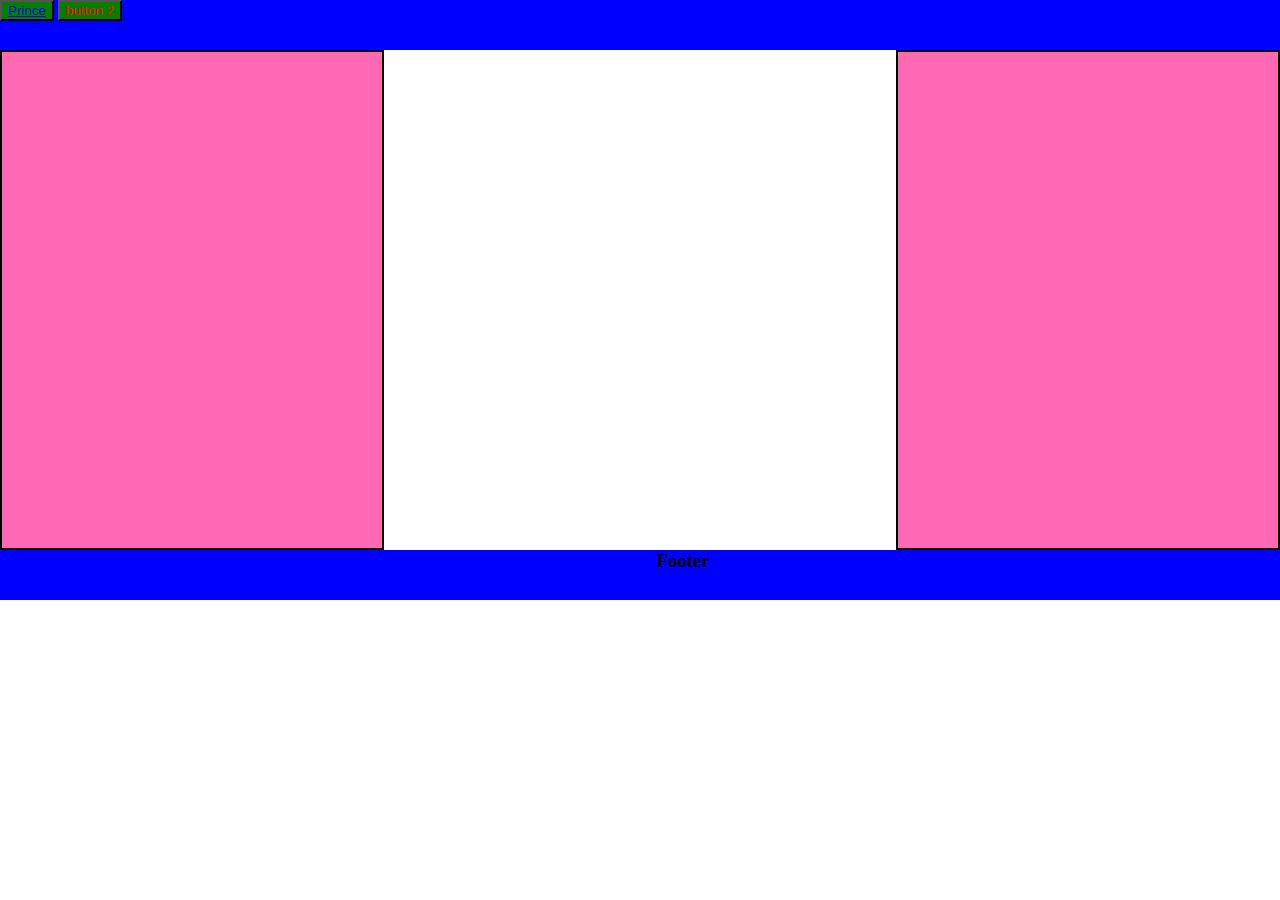
<file: mywebsite/index.html>
<!DOCTYPE html>
<html lang="en">
<head>
  <meta charset="UTF-8">
  <meta http-equiv="X-UA-Compatible" content="IE=edge">
  <meta name="viewport" content="width=device-width, initial-scale=1.0">
  <title>Document</title>
  <link rel="stylesheet" href="./style.css">
</head>
<body>
  <header class="header">
    <button><a href="./index2.html">Prince</a></button>
    <button>button 2</button>
  </header>
  <div class="content">
    <div class="subcontent"></div>
    <div class="subcontent2"></div>
  </div>
  <footer class="footer"><h3><b>Footer</b></h3></footer>
</body>
</html>
</file>
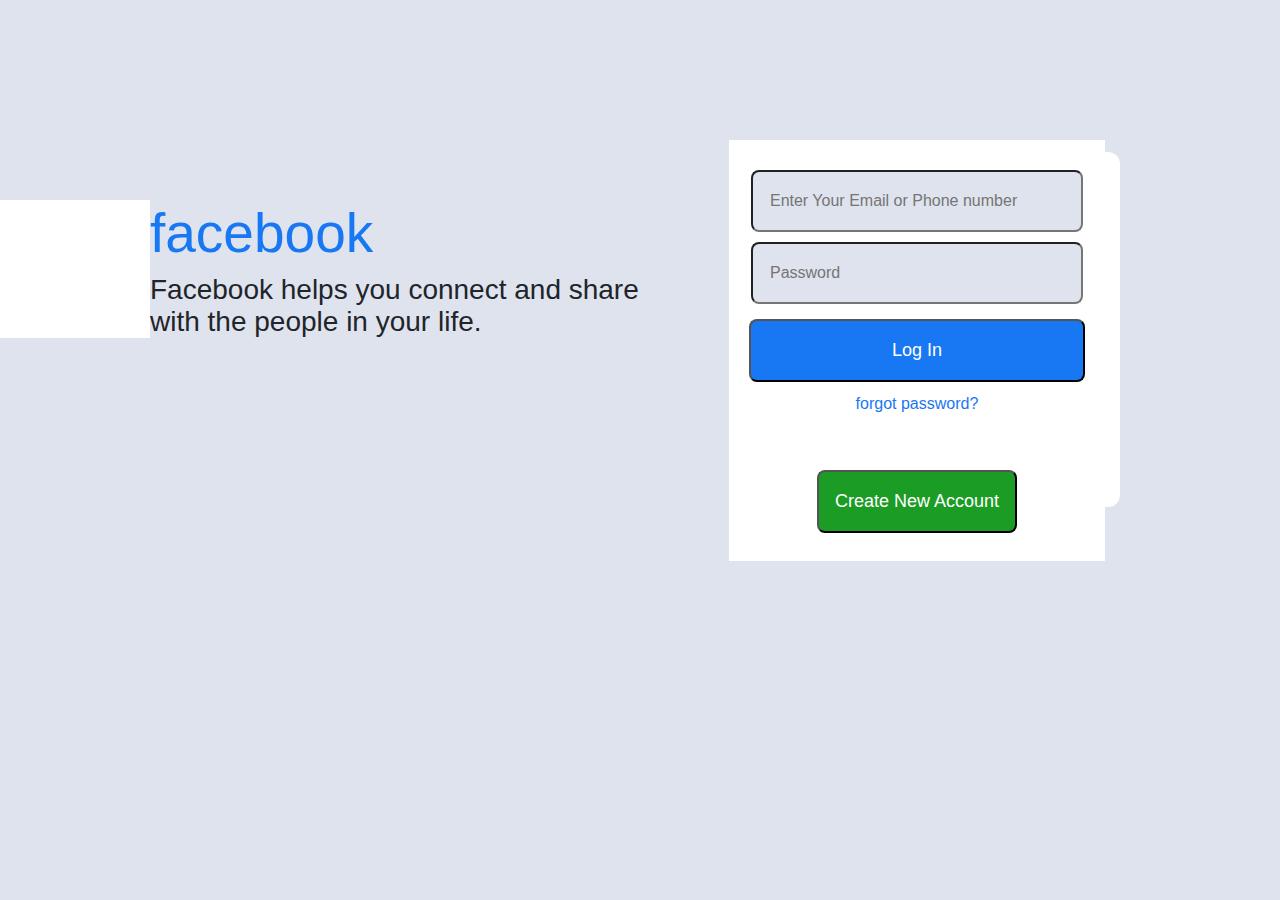
<file: login.html>
<!DOCTYPE html>
<html lang="en">
<head>
    <meta charset="UTF-8">
    <meta name="viewport" content="width=device-width, initial-scale=1.0">
    <title>lOGIN PAGE</title>
    <link rel="stylesheet" href="https://cdn.jsdelivr.net/npm/bootstrap@4.0.0/dist/css/bootstrap.min.css" integrity="sha384-Gn5384xqQ1aoWXA+058RXPxPg6fy4IWvTNh0E263XmFcJlSAwiGgFAW/dAiS6JXm" crossorigin="anonymous">
    <link rel="stylesheet" href="facebook.css">
</head>
<body>
    <div class="textbox">
        <h1>
            facebook
        </h1>
        <h2>
            Facebook helps you connect and share<br> with the people in your life.
        </h2>
    </div>


    <div class="container">
<div class="form">
    <input type="text" class="text" placeholder="Enter Your Email or Phone number"> <br>
    <input type="password" class="text" placeholder="Password"><br>
    <button class="PPP">
        Log In
    </button>
    <p><a href="">forgot password?</a><br></p>
    <div class="btn">
        <button class="PPP">Create New Account</button>
     </div>
</div>
    </div>
    
</body>
</html>
</file>
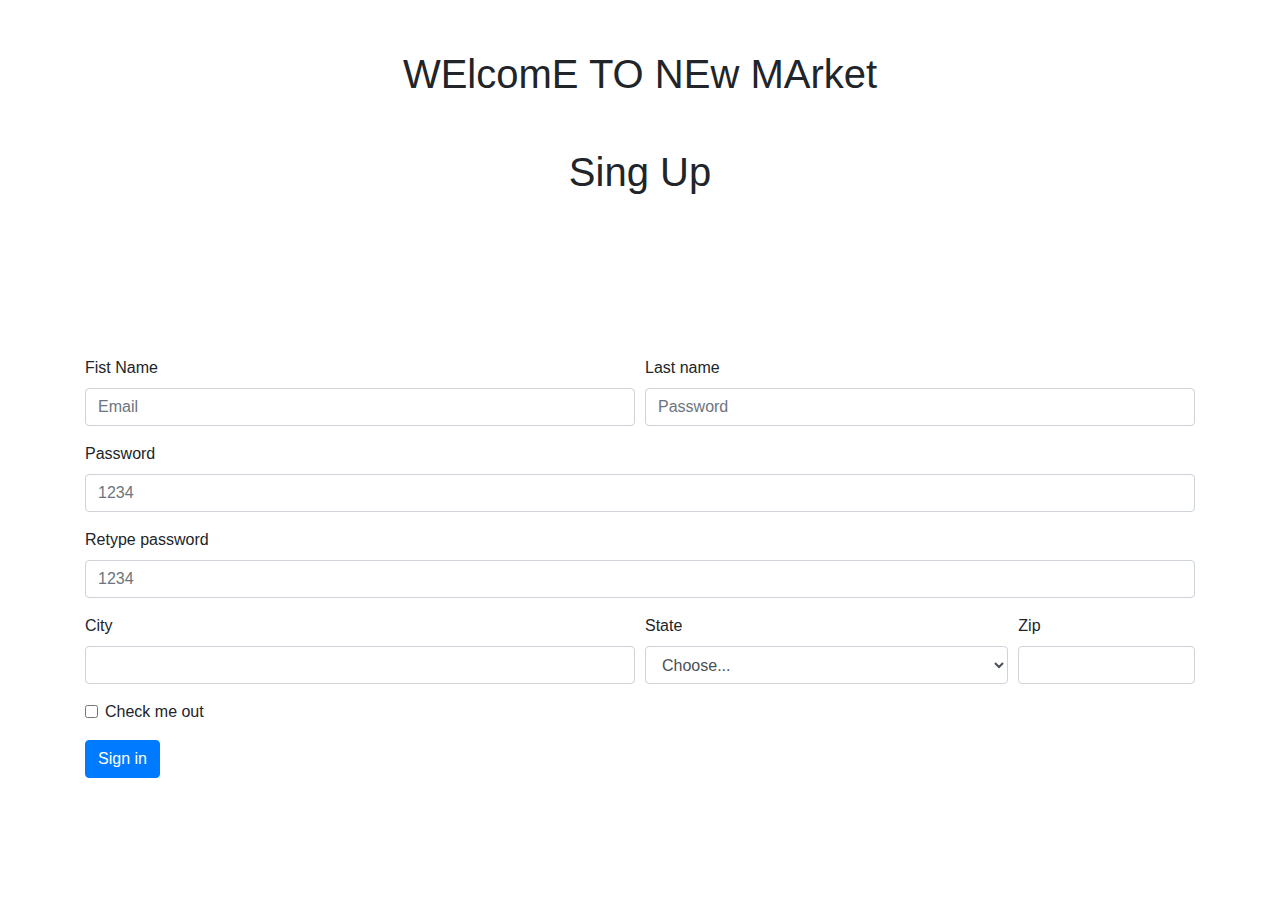
<file: SINGUP.HTML>
<!DOCTYPE html>
<html lang="en">
<head>
    <meta charset="UTF-8">
    <meta http-equiv="X-UA-Compatible" content="IE=edge">
    <meta name="viewport" content="width=device-width, initial-scale=1.0">
    <title>Document</title>
    <link rel="stylesheet" href="https://cdn.jsdelivr.net/npm/bootstrap@4.0.0/dist/css/bootstrap.min.css" integrity="sha384-Gn5384xqQ1aoWXA+058RXPxPg6fy4IWvTNh0E263XmFcJlSAwiGgFAW/dAiS6JXm" crossorigin="anonymous">
    <link rel="stylesheet" href="./in.css">
</head>
<body>
   <div class="image">
    <h1>WElcomE TO NEw MArket</h1>
    <h1>Sing Up</h1>
    <form class="container">
        <div class="form-row">
          <div class="form-group col-md-6">
            <label for="inputEmail4"> Fist Name</label>
            <input type="email" class="form-control" id="inputEmail4" placeholder="Email">
          </div>
          <div class="form-group col-md-6">
            <label for="inputPassword4">Last name</label>
            <input type="password" class="form-control" id="inputPassword4" placeholder="Password">
          </div>
        </div>
        <div class="form-group">
          <label for="inputAddress">Password</label>
          <input type="text" class="form-control" id="inputAddress" placeholder="1234">
        </div>
        <div class="form-group">
          <label for="inputAddress2">Retype password</label>
          <input type="text" class="form-control" id="inputAddress2" placeholder="1234">
        </div>
        <div class="form-row">
          <div class="form-group col-md-6">
            <label for="inputCity">City</label>
            <input type="text" class="form-control" id="inputCity">
          </div>
          <div class="form-group col-md-4">
            <label for="inputState">State</label>
            <select id="inputState" class="form-control">
              <option selected>Choose...</option>
              <option>...</option>
            </select>
          </div>
          <div class="form-group col-md-2">
            <label for="inputZip">Zip</label>
            <input type="text" class="form-control" id="inputZip">
          </div>
        </div>
        <div class="form-group">
          <div class="form-check">
            <input class="form-check-input" type="checkbox" id="gridCheck">
            <label class="form-check-label" for="gridCheck">
              Check me out
            </label>
          </div>
        </div>
        <button type="submit" class="btn btn-primary">Sign in</button>
      </form>
   </div>
</body>
</html>
</file>
<file: mywebsite/style.css>
*{
  margin: 0;
  box-sizing: border-box;
}
.header{
  width: 1366px;
  height: 50px;
  background: blue;
}

.header button{
  color: red;
  background: green;
}
.content{
  display: flex;
}
.subcontent{
  width: 500px;
  height: 500px;
  border: 2px solid;
  margin-right: 512px;
  background: hotpink;
}
.subcontent2{
  width: 500px;
  height: 500px;
  border: 2px solid;
  background: hotpink;
}

.footer{
  width: 1366px;
  height: 50px;
  text-align: center;
  background: blue;
}
</file>
<file: facebook.css>
*{
    margin: 0%;
    padding: 0%;
    background-color: 	#dfe3ee;
}
.textbox{
    margin-top: 200px;
    margin-left: 150px;

}
h1{
    font-size: 55px;
    color: #1877f2;
    font-family: sans-serif;
}
h2{
    font-family: Helvetica, Arial, sans-serif;
    font-size: 28px;
    font-weight: normal;
    line-height: 32px;
    width: 500px;
}
.container{
    
    width: 400px;
    height: 350px;
    margin-top: -194px;
    margin-right: 160px;
    float: right;
    border-radius: 12px;
    background-color: white;
    width: 390px;
    height: 355px;  
   text-align: center;
   
    
}
.form{
    float: right;
   background-color: white;
    margin-top: -12px;
    padding: 20px;
}
.form input{
    margin-top: 10px;
margin-left: -10px;
border-radius: 8px;
margin-right: -10px;
    padding:17px;
    width: 332px;

}
button{
    margin-top: 15px;
    background-color:#1877f2 ;
    padding: 16px;
    width: 100%;
    border-radius: 8px;
    color: white;
    font-family: sans-serif;
    font-size: 18px;


}
p{
    background-color: white;
    font-size: 16px;
    color: #1877f2;
    margin-top: 10px;
}
p a{
    color: #1877f2;
    background-color: white;
}
.btn {
    padding: 7px;
    margin-top: 15px;
   background-color: white;
   margin-left: 60px;
   margin-right: 60px;
}
.btn button{
    background-color:#1b9c24 ;
   
}
.PPP:hover{
    background-color: black;
}
</file>
<file: in.css>
*{
    padding: 0px;
    margin: 0px;
    box-sizing: border-box;
}
.container {
    margin-top: 10rem;
}
h1{
    text-align: center;
    margin-top: 50px;
}
.image{
    background-image: url(https://wallpapercave.com/wp/wp2885476.jpg);
}
</file>
